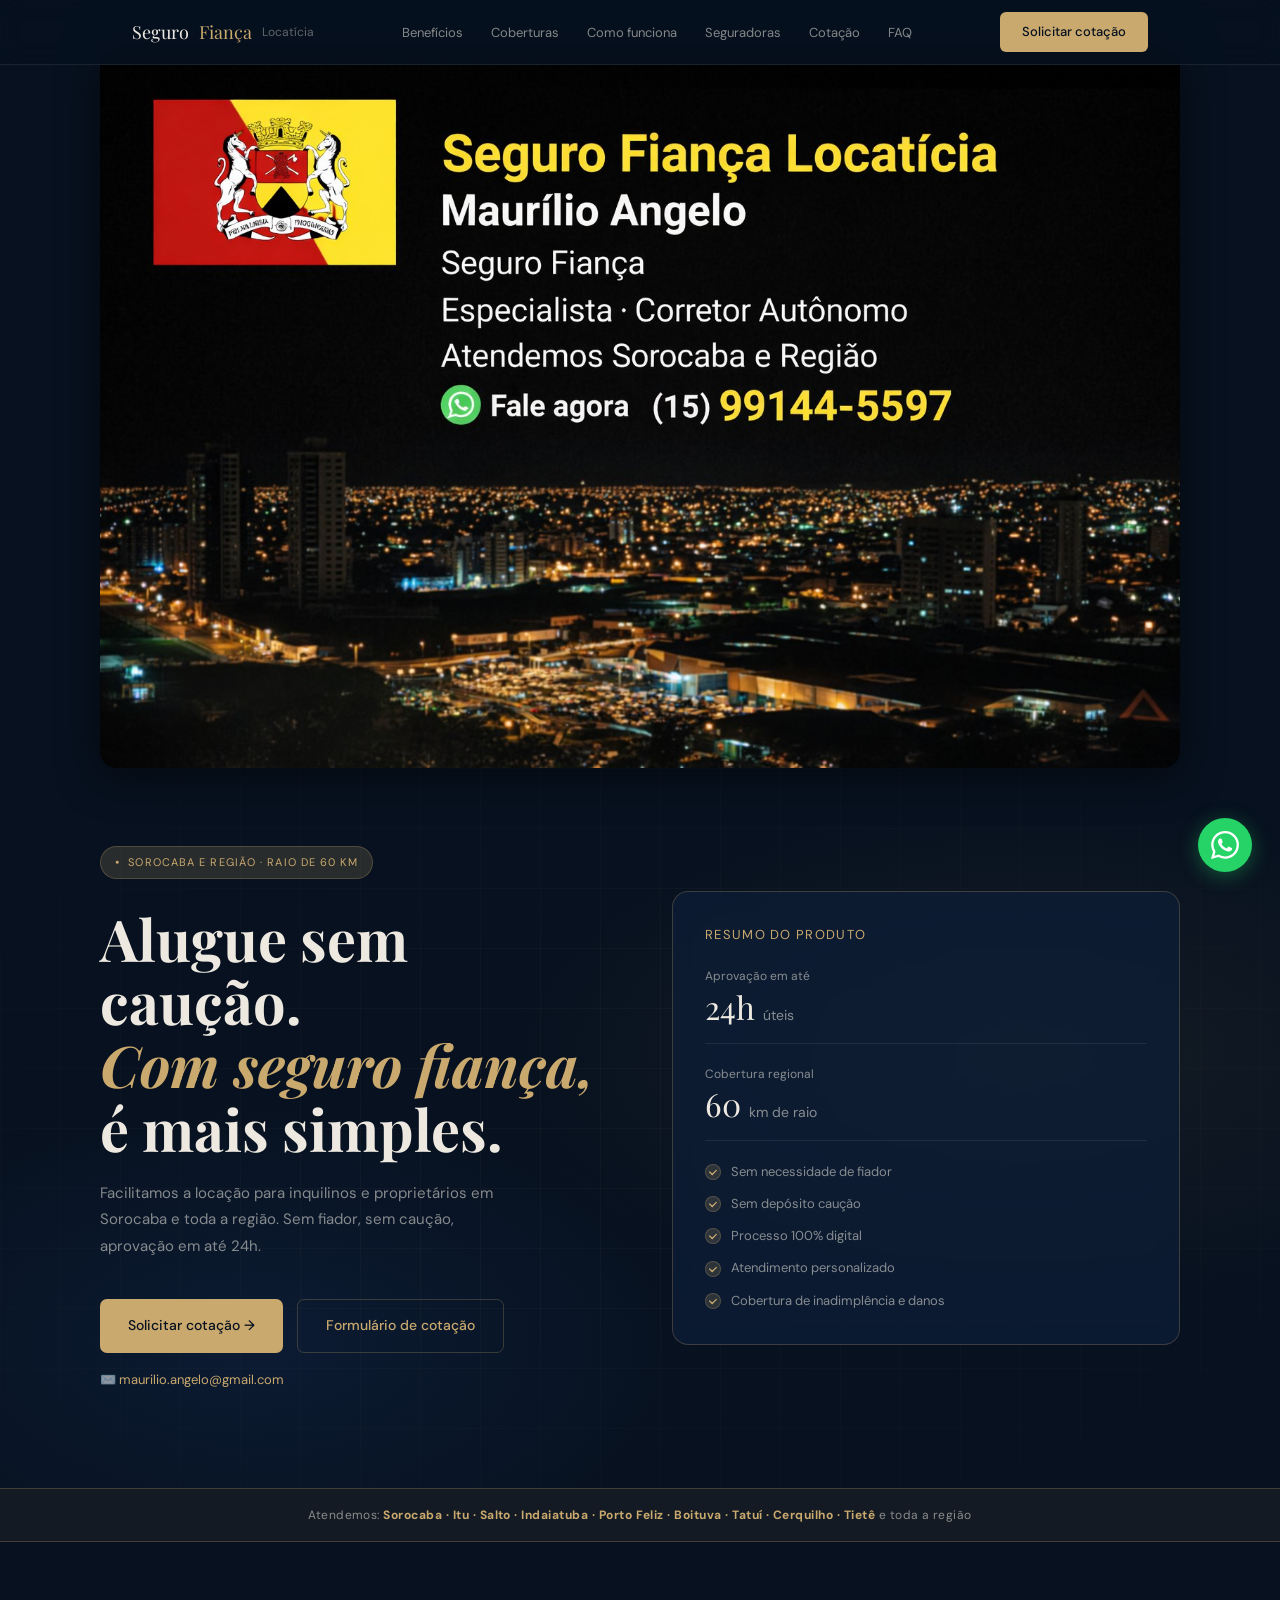
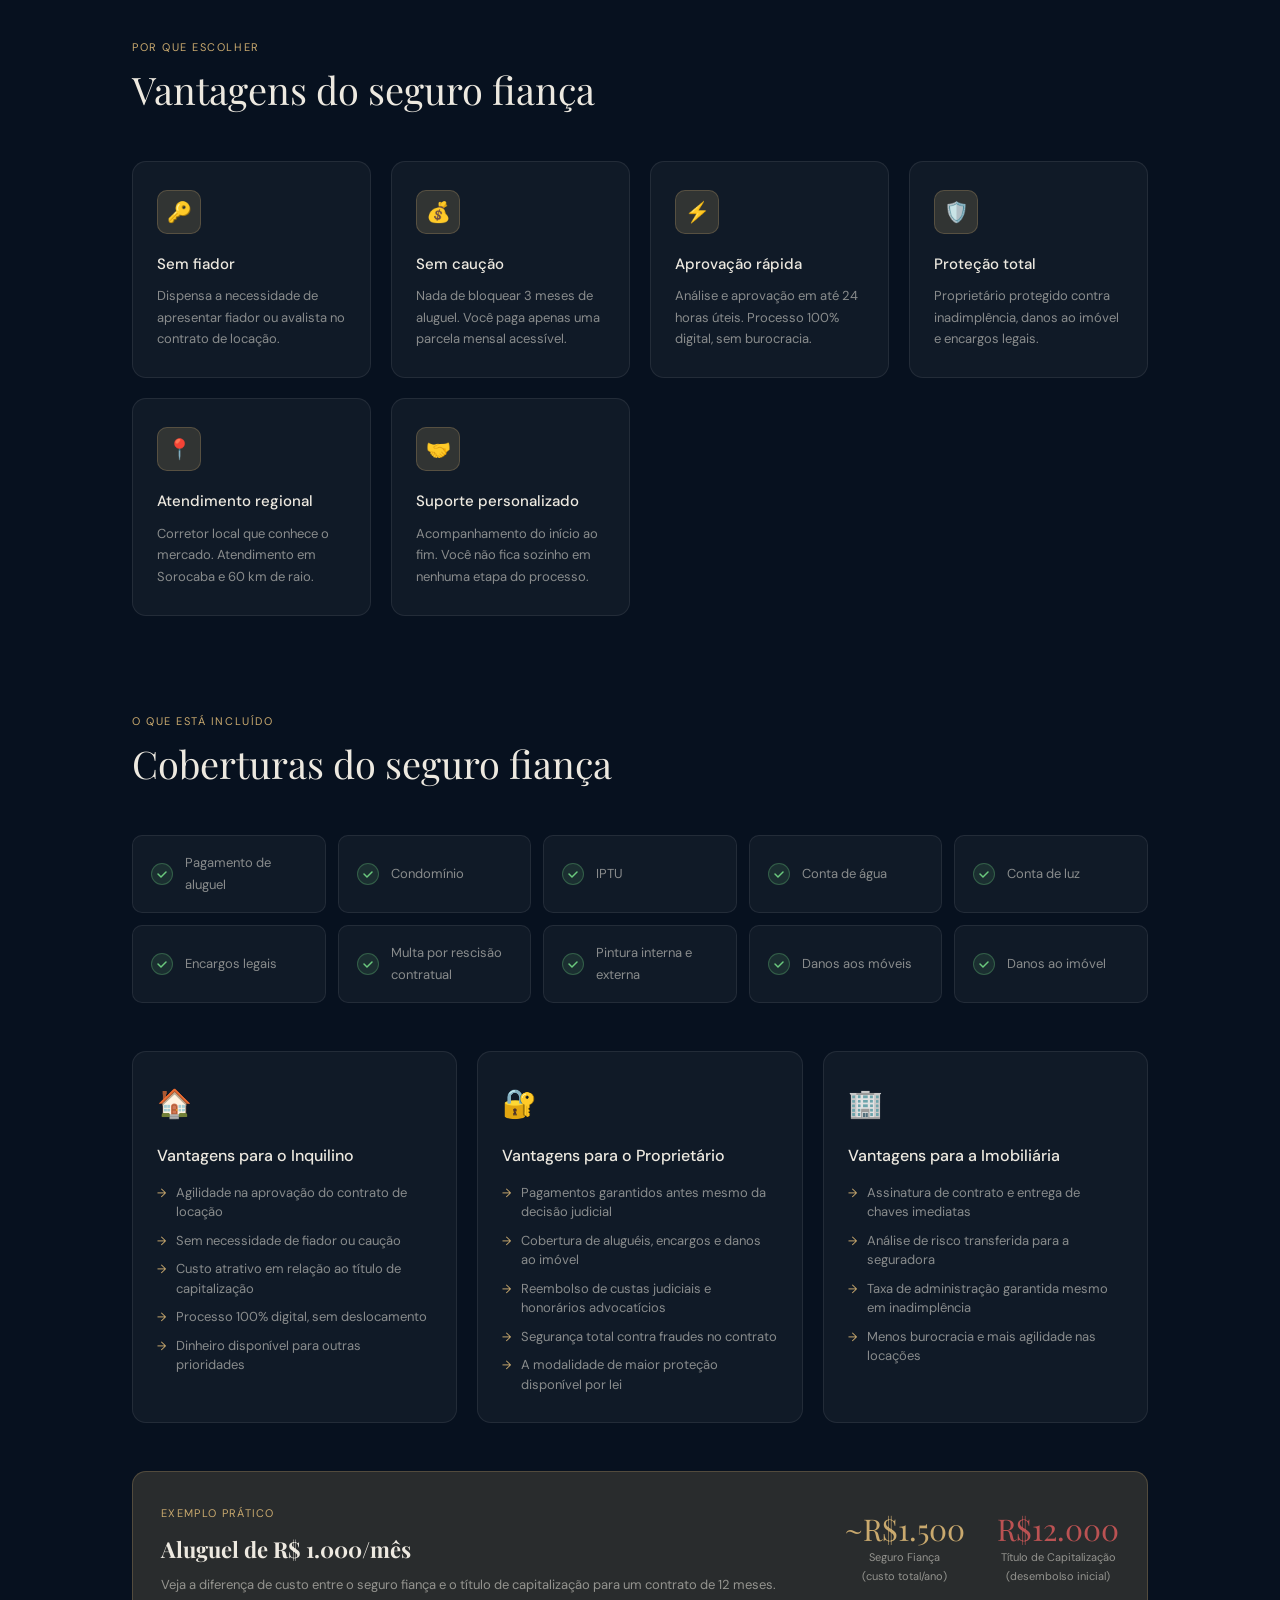
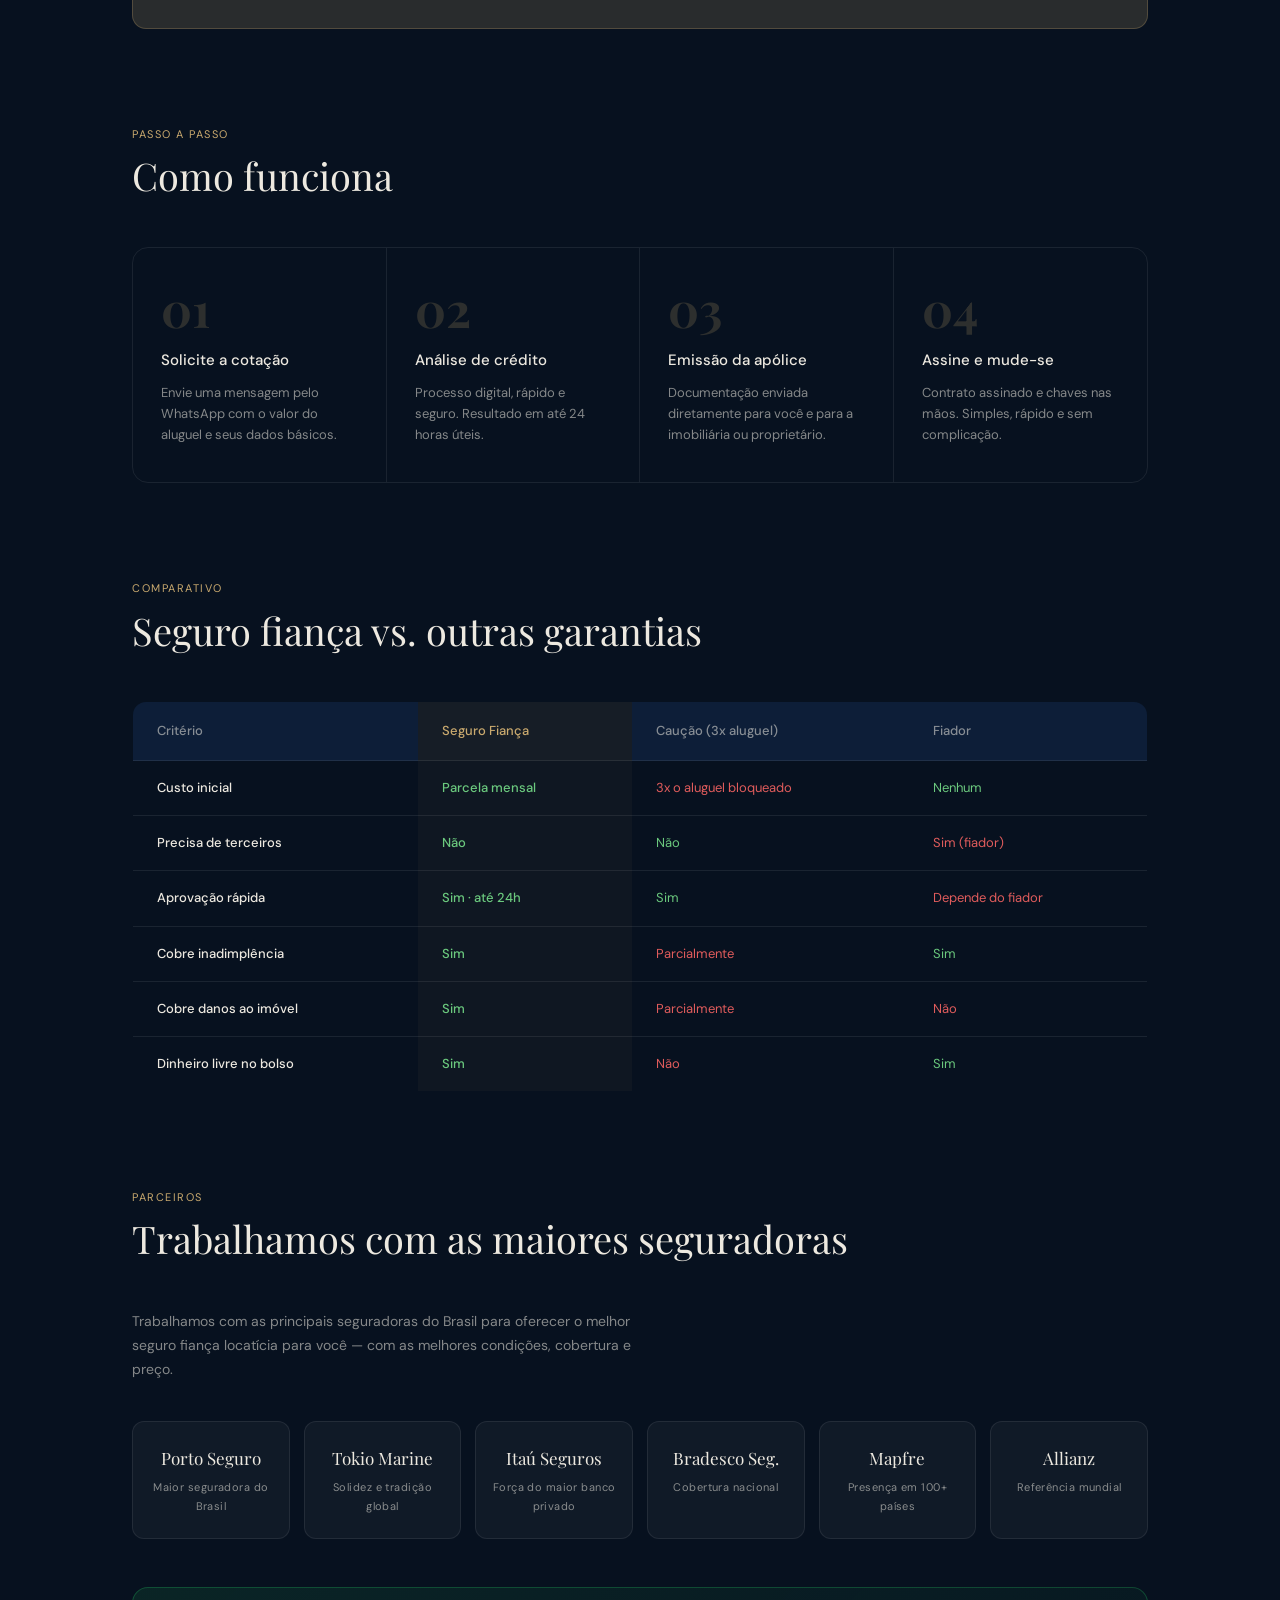
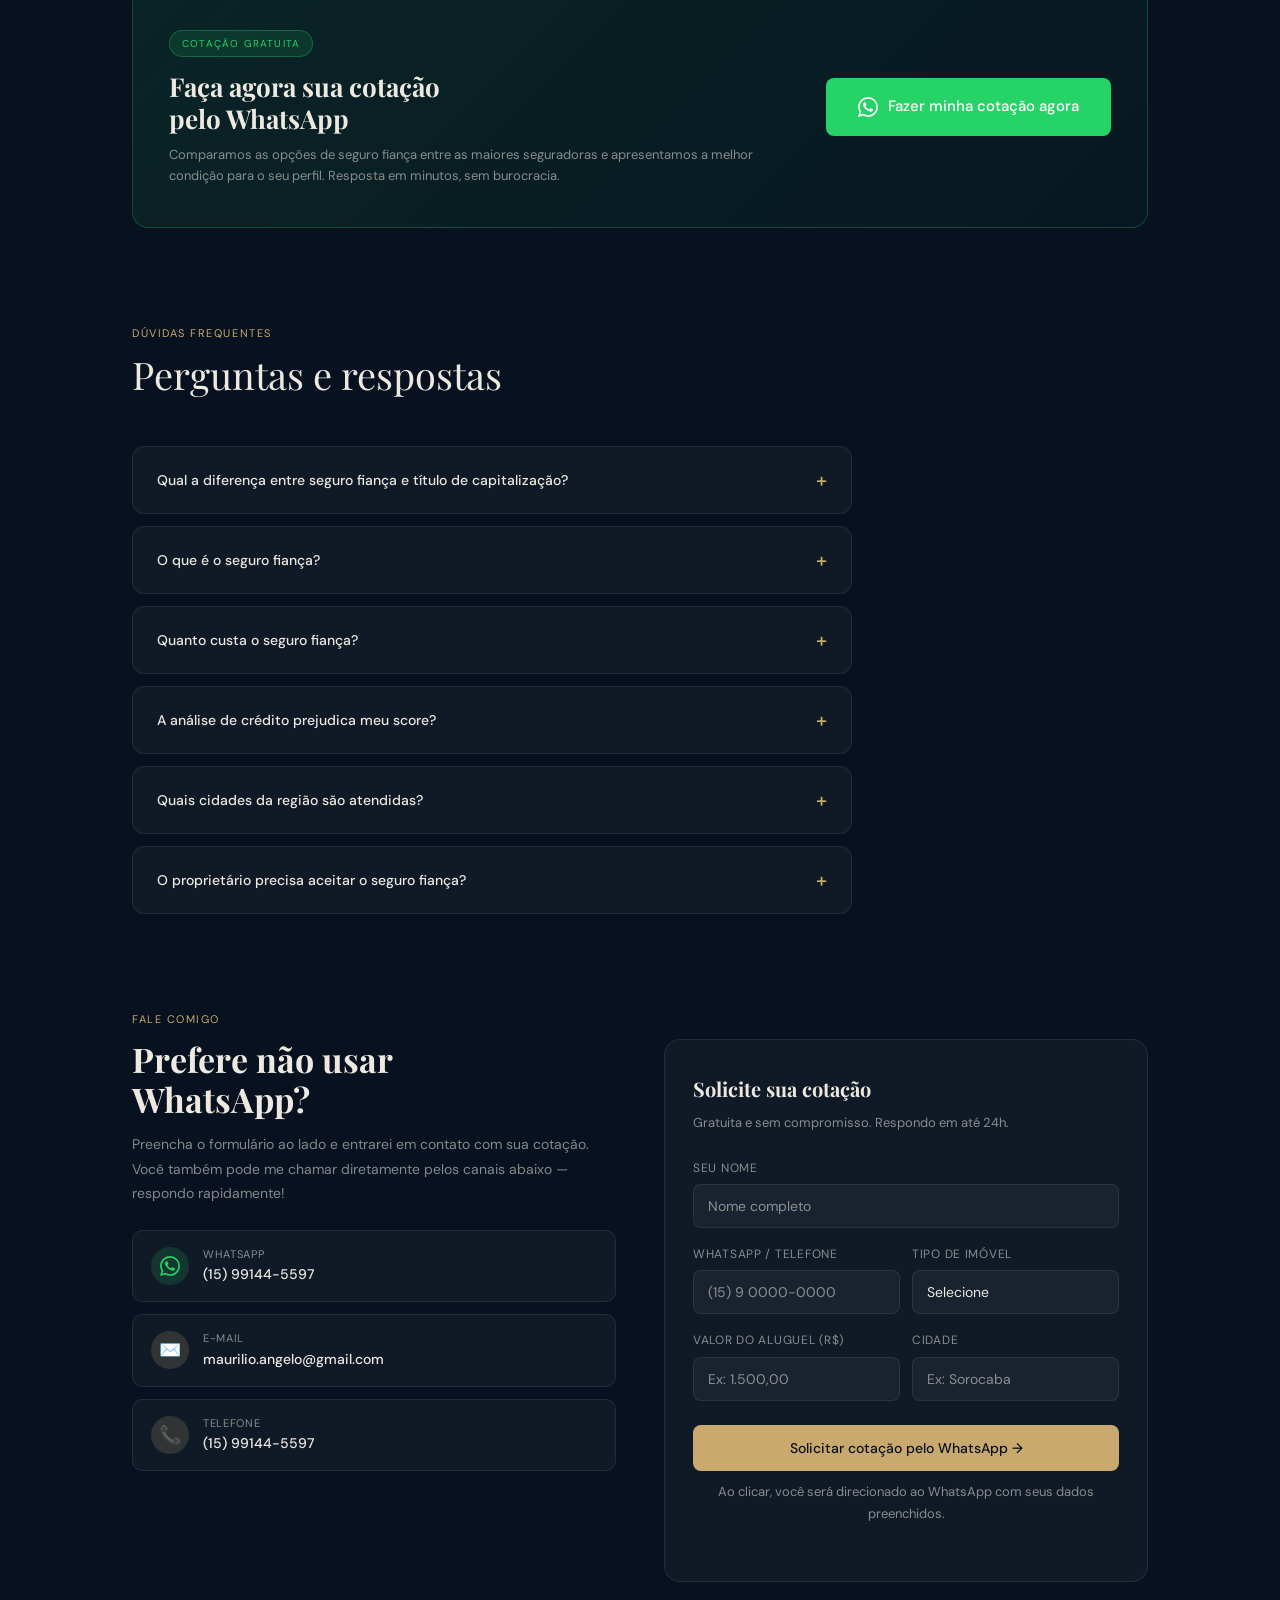
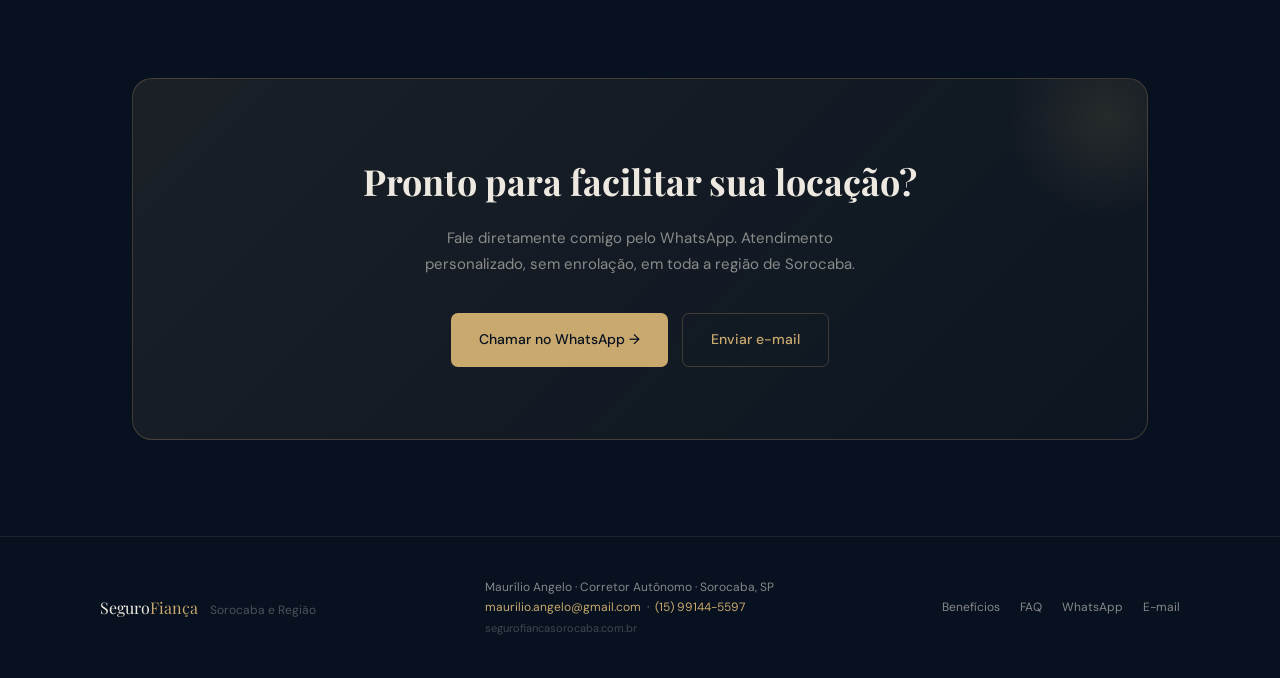
<file: seguro-fianca.index.html>
<!DOCTYPE html>
<html lang="pt-BR">
<head>
  <meta charset="UTF-8" />
  <meta name="viewport" content="width=device-width, initial-scale=1.0" />
  <title>Seguro Fiança Locatícia · Sorocaba e Região</title>
  <meta name="description" content="Especialista em seguro fiança locatícia em Sorocaba e região. Sem fiador, sem caução, aprovação em 24h. Atendimento personalizado num raio de 60 km." />
  <link rel="preconnect" href="https://fonts.googleapis.com" />
  <link href="https://fonts.googleapis.com/css2?family=Playfair+Display:ital,wght@0,400;0,700;1,400&family=DM+Sans:wght@300;400;500&display=swap" rel="stylesheet" />
  <style>
    /* ── RESET & BASE ── */
    *, *::before, *::after { box-sizing: border-box; margin: 0; padding: 0; }
    html { scroll-behavior: smooth; }
    body {
      font-family: 'DM Sans', sans-serif;
      background: #07111f;
      color: #ede9e0;
      line-height: 1.7;
      overflow-x: hidden;
    }

    /* ── TOKENS ── */
    :root {
      --gold: #c9a96e;
      --gold-light: #dfc08a;
      --gold-dim: rgba(201,169,110,0.18);
      --navy: #07111f;
      --navy-mid: #0d1e38;
      --navy-card: rgba(255,255,255,0.04);
      --text: #ede9e0;
      --text-muted: rgba(237,233,224,0.55);
      --border: rgba(255,255,255,0.08);
      --border-gold: rgba(201,169,110,0.25);
    }

    /* ── UTILITIES ── */
    .container { max-width: 1080px; margin: 0 auto; padding: 0 32px; }
    .section-label {
      font-size: 11px;
      letter-spacing: 0.14em;
      text-transform: uppercase;
      color: var(--gold);
      margin-bottom: 10px;
    }
    .section-title {
      font-family: 'Playfair Display', serif;
      font-size: clamp(24px, 3vw, 38px);
      color: var(--text);
      margin-bottom: 48px;
      line-height: 1.2;
    }

    /* ── FADE-IN ANIMATION ── */
    @keyframes fadeUp {
      from { opacity: 0; transform: translateY(24px); }
      to   { opacity: 1; transform: translateY(0); }
    }
    .fade-up { animation: fadeUp 0.7s ease both; }
    .d1 { animation-delay: 0.1s; }
    .d2 { animation-delay: 0.25s; }
    .d3 { animation-delay: 0.4s; }
    .d4 { animation-delay: 0.55s; }

    /* ── NAV ── */
    nav {
      position: fixed;
      top: 0; left: 0; right: 0;
      z-index: 200;
      background: rgba(7,17,31,0.85);
      backdrop-filter: blur(14px);
      border-bottom: 1px solid var(--border);
    }
    .nav-inner {
      display: flex;
      align-items: center;
      justify-content: space-between;
      max-width: 1080px;
      margin: 0 auto;
      padding: 0 32px;
      height: 64px;
    }
    .nav-logo {
      font-family: 'Playfair Display', serif;
      font-size: 18px;
      color: var(--text);
      text-decoration: none;
      display: flex;
      align-items: center;
      gap: 10px;
    }
    .nav-logo span { color: var(--gold); }
    .nav-links { display: flex; gap: 28px; list-style: none; }
    .nav-links a {
      font-size: 13px;
      color: var(--text-muted);
      text-decoration: none;
      transition: color 0.2s;
    }
    .nav-links a:hover { color: var(--gold); }
    .nav-cta {
      background: var(--gold);
      color: var(--navy);
      font-size: 13px;
      font-weight: 500;
      padding: 9px 22px;
      border-radius: 6px;
      text-decoration: none;
      transition: background 0.2s;
    }
    .nav-cta:hover { background: var(--gold-light); }

    /* hamburger mobile */
    .hamburger { display: none; flex-direction: column; gap: 5px; cursor: pointer; padding: 4px; }
    .hamburger span { display: block; width: 22px; height: 2px; background: var(--text-muted); border-radius: 2px; }
    .mobile-menu {
      display: none;
      flex-direction: column;
      background: var(--navy-mid);
      border-bottom: 1px solid var(--border);
      padding: 16px 32px 20px;
      gap: 14px;
    }
    .mobile-menu a { color: var(--text-muted); text-decoration: none; font-size: 15px; }
    .mobile-menu.open { display: flex; }

    /* ── HERO ── */
    .hero {
      min-height: 80vh;
      display: flex;
      align-items: center;
      padding: 60px 32px 80px;
      position: relative;
      overflow: hidden;
    }
    .hero-bg {
      position: absolute;
      inset: 0;
      background:
        radial-gradient(ellipse 70% 60% at 80% 40%, rgba(201,169,110,0.07) 0%, transparent 60%),
        radial-gradient(ellipse 50% 50% at 20% 80%, rgba(13,30,56,0.8) 0%, transparent 70%);
    }
    .hero-grid-lines {
      position: absolute;
      inset: 0;
      background-image:
        linear-gradient(rgba(201,169,110,0.04) 1px, transparent 1px),
        linear-gradient(90deg, rgba(201,169,110,0.04) 1px, transparent 1px);
      background-size: 60px 60px;
      mask-image: radial-gradient(ellipse 80% 80% at 50% 50%, black 30%, transparent 100%);
    }
    .hero-inner {
      max-width: 1080px;
      margin: 0 auto;
      width: 100%;
      position: relative;
      z-index: 2;
      display: grid;
      grid-template-columns: 1fr 1fr;
      gap: 64px;
      align-items: center;
    }
    .hero-badge {
      display: inline-flex;
      align-items: center;
      gap: 8px;
      background: var(--gold-dim);
      border: 1px solid var(--border-gold);
      color: var(--gold);
      font-size: 11px;
      letter-spacing: 0.1em;
      text-transform: uppercase;
      padding: 6px 14px;
      border-radius: 20px;
      margin-bottom: 28px;
    }
    .hero-badge::before { content: '●'; font-size: 7px; }
    .hero h1 {
      font-family: 'Playfair Display', serif;
      font-size: clamp(32px, 4.5vw, 58px);
      line-height: 1.1;
      color: var(--text);
      margin-bottom: 20px;
    }
    .hero h1 em { font-style: italic; color: var(--gold); }
    .hero-sub {
      font-size: 15px;
      color: var(--text-muted);
      max-width: 420px;
      margin-bottom: 40px;
      line-height: 1.75;
    }
    .hero-actions { display: flex; gap: 14px; flex-wrap: wrap; }
    .btn-primary {
      display: inline-flex;
      align-items: center;
      gap: 8px;
      background: var(--gold);
      color: var(--navy);
      font-size: 14px;
      font-weight: 500;
      padding: 14px 28px;
      border-radius: 7px;
      text-decoration: none;
      transition: background 0.2s, transform 0.15s;
    }
    .btn-primary:hover { background: var(--gold-light); transform: translateY(-1px); }
    .btn-secondary {
      display: inline-flex;
      align-items: center;
      gap: 8px;
      background: transparent;
      color: var(--gold);
      font-size: 14px;
      font-weight: 500;
      padding: 14px 28px;
      border-radius: 7px;
      border: 1px solid var(--border-gold);
      text-decoration: none;
      transition: background 0.2s;
    }
    .btn-secondary:hover { background: var(--gold-dim); }

    /* hero card */
    .hero-card {
      background: rgba(13,30,56,0.7);
      border: 1px solid var(--border-gold);
      border-radius: 16px;
      padding: 32px;
      backdrop-filter: blur(10px);
    }
    .hero-card-title {
      font-size: 13px;
      text-transform: uppercase;
      letter-spacing: 0.1em;
      color: var(--gold);
      margin-bottom: 20px;
    }
    .hero-stat { margin-bottom: 20px; }
    .hero-stat-label { font-size: 12px; color: var(--text-muted); margin-bottom: 4px; }
    .hero-stat-value {
      font-family: 'Playfair Display', serif;
      font-size: 32px;
      color: var(--text);
      line-height: 1;
    }
    .hero-stat-value small { font-family: 'DM Sans', sans-serif; font-size: 14px; color: var(--text-muted); }
    .hero-divider { height: 1px; background: var(--border); margin: 20px 0; }
    .hero-checklist { list-style: none; display: flex; flex-direction: column; gap: 10px; }
    .hero-checklist li {
      display: flex;
      align-items: center;
      gap: 10px;
      font-size: 13px;
      color: var(--text-muted);
    }
    .hero-checklist li::before {
      content: '';
      width: 16px;
      height: 16px;
      min-width: 16px;
      border-radius: 50%;
      background: var(--gold-dim);
      border: 1px solid var(--border-gold);
      display: flex;
      align-items: center;
      justify-content: center;
      background-image: url("data:image/svg+xml,%3Csvg xmlns='http://www.w3.org/2000/svg' viewBox='0 0 12 12'%3E%3Cpath d='M2 6l3 3 5-5' stroke='%23c9a96e' stroke-width='1.5' fill='none' stroke-linecap='round'/%3E%3C/svg%3E");
      background-size: 10px;
      background-repeat: no-repeat;
      background-position: center;
    }

    /* ── REGION BAR ── */
    .region-bar {
      background: rgba(201,169,110,0.06);
      border-top: 1px solid var(--border-gold);
      border-bottom: 1px solid var(--border-gold);
      padding: 16px 32px;
      text-align: center;
      font-size: 12px;
      color: var(--text-muted);
      letter-spacing: 0.04em;
    }
    .region-bar strong { color: var(--gold); }

    /* ── BENEFITS ── */
    .benefits { padding: 96px 32px; }
    .benefits-grid {
      display: grid;
      grid-template-columns: repeat(auto-fit, minmax(220px, 1fr));
      gap: 20px;
    }
    .benefit-card {
      background: var(--navy-card);
      border: 1px solid var(--border);
      border-radius: 14px;
      padding: 28px 24px;
      transition: border-color 0.25s, transform 0.2s;
    }
    .benefit-card:hover { border-color: var(--border-gold); transform: translateY(-3px); }
    .benefit-icon {
      width: 44px;
      height: 44px;
      background: var(--gold-dim);
      border: 1px solid var(--border-gold);
      border-radius: 10px;
      display: flex;
      align-items: center;
      justify-content: center;
      font-size: 20px;
      margin-bottom: 18px;
    }
    .benefit-card h3 { font-size: 15px; font-weight: 500; color: var(--text); margin-bottom: 8px; }
    .benefit-card p { font-size: 13px; color: var(--text-muted); line-height: 1.65; }

    /* ── HOW IT WORKS ── */
    .how { padding: 0 32px 96px; }
    .steps-grid {
      display: grid;
      grid-template-columns: repeat(auto-fit, minmax(200px, 1fr));
      border: 1px solid var(--border);
      border-radius: 16px;
      overflow: hidden;
    }
    .step-item {
      padding: 36px 28px;
      border-right: 1px solid var(--border);
      position: relative;
      transition: background 0.2s;
    }
    .step-item:last-child { border-right: none; }
    .step-item:hover { background: var(--navy-card); }
    .step-num {
      font-family: 'Playfair Display', serif;
      font-size: 48px;
      color: rgba(201,169,110,0.2);
      font-weight: 700;
      line-height: 1;
      margin-bottom: 16px;
    }
    .step-item h3 { font-size: 15px; font-weight: 500; color: var(--text); margin-bottom: 8px; }
    .step-item p { font-size: 13px; color: var(--text-muted); line-height: 1.65; }

    /* ── COMPARE ── */
    .compare { padding: 0 32px 96px; }
    .compare-table {
      width: 100%;
      border-collapse: collapse;
      border-radius: 14px;
      overflow: hidden;
      border: 1px solid var(--border);
    }
    .compare-table th {
      padding: 18px 24px;
      font-size: 13px;
      font-weight: 500;
      text-align: left;
      background: var(--navy-mid);
      color: var(--text-muted);
      border-bottom: 1px solid var(--border);
    }
    .compare-table th.highlight { color: var(--gold); background: rgba(201,169,110,0.08); }
    .compare-table td {
      padding: 16px 24px;
      font-size: 13px;
      color: var(--text-muted);
      border-bottom: 1px solid var(--border);
    }
    .compare-table td:first-child { color: var(--text); font-weight: 500; }
    .compare-table td.highlight { color: var(--gold); background: rgba(201,169,110,0.04); font-weight: 500; }
    .compare-table tr:last-child td { border-bottom: none; }
    .yes { color: #6bc97e !important; }
    .no  { color: #e05c5c !important; }

    /* ── FAQ ── */
    .faq { padding: 0 32px 96px; }
    .faq-list { display: flex; flex-direction: column; gap: 12px; max-width: 720px; }
    .faq-item {
      background: var(--navy-card);
      border: 1px solid var(--border);
      border-radius: 12px;
      overflow: hidden;
    }
    .faq-q {
      width: 100%;
      background: none;
      border: none;
      text-align: left;
      padding: 20px 24px;
      font-family: 'DM Sans', sans-serif;
      font-size: 14px;
      font-weight: 500;
      color: var(--text);
      cursor: pointer;
      display: flex;
      justify-content: space-between;
      align-items: center;
      gap: 16px;
    }
    .faq-q::after {
      content: '+';
      font-size: 20px;
      color: var(--gold);
      flex-shrink: 0;
      transition: transform 0.2s;
    }
    .faq-item.open .faq-q::after { transform: rotate(45deg); }
    .faq-a {
      max-height: 0;
      overflow: hidden;
      transition: max-height 0.35s ease, padding 0.2s;
      font-size: 13px;
      color: var(--text-muted);
      line-height: 1.75;
      padding: 0 24px;
    }
    .faq-item.open .faq-a { max-height: 200px; padding: 0 24px 20px; }

    /* ── CTA FINAL ── */
    .cta-section { padding: 0 32px 96px; }
    .cta-box {
      background: linear-gradient(135deg, rgba(201,169,110,0.1) 0%, rgba(201,169,110,0.03) 100%);
      border: 1px solid var(--border-gold);
      border-radius: 20px;
      padding: 72px 48px;
      text-align: center;
      position: relative;
      overflow: hidden;
    }
    .cta-box::before {
      content: '';
      position: absolute;
      top: -60px; right: -60px;
      width: 200px; height: 200px;
      border-radius: 50%;
      background: radial-gradient(circle, rgba(201,169,110,0.12) 0%, transparent 70%);
    }
    .cta-box h2 {
      font-family: 'Playfair Display', serif;
      font-size: clamp(22px, 3vw, 36px);
      margin-bottom: 14px;
      position: relative;
    }
    .cta-box p {
      color: var(--text-muted);
      font-size: 15px;
      margin-bottom: 36px;
      max-width: 480px;
      margin-left: auto;
      margin-right: auto;
      position: relative;
    }
    .cta-actions { display: flex; gap: 14px; justify-content: center; flex-wrap: wrap; position: relative; }

    /* ── COBERTURAS ── */
    .coberturas { padding: 0 32px 96px; }
    .cob-grid {
      display: grid;
      grid-template-columns: repeat(auto-fit, minmax(180px, 1fr));
      gap: 12px;
      margin-bottom: 48px;
    }
    .cob-item {
      background: var(--navy-card);
      border: 1px solid var(--border);
      border-radius: 10px;
      padding: 16px 18px;
      display: flex;
      align-items: center;
      gap: 12px;
      transition: border-color 0.2s;
    }
    .cob-item:hover { border-color: var(--border-gold); }
    .cob-check {
      width: 22px; height: 22px; min-width: 22px;
      border-radius: 50%;
      background: rgba(107,201,126,0.12);
      border: 1px solid rgba(107,201,126,0.3);
      background-image: url("data:image/svg+xml,%3Csvg xmlns='http://www.w3.org/2000/svg' viewBox='0 0 12 12'%3E%3Cpath d='M2 6l3 3 5-5' stroke='%236bc97e' stroke-width='1.5' fill='none' stroke-linecap='round'/%3E%3C/svg%3E");
      background-size: 12px;
      background-repeat: no-repeat;
      background-position: center;
    }
    .cob-item span { font-size: 13px; color: var(--text-muted); }

    /* perfis */
    .perfis-grid {
      display: grid;
      grid-template-columns: repeat(auto-fit, minmax(280px, 1fr));
      gap: 20px;
    }
    .perfil-card {
      background: var(--navy-card);
      border: 1px solid var(--border);
      border-radius: 14px;
      padding: 28px 24px;
      transition: border-color 0.2s;
    }
    .perfil-card:hover { border-color: var(--border-gold); }
    .perfil-icon { font-size: 28px; margin-bottom: 14px; }
    .perfil-card h3 { font-size: 16px; font-weight: 500; color: var(--text); margin-bottom: 14px; }
    .perfil-list { list-style: none; display: flex; flex-direction: column; gap: 9px; }
    .perfil-list li {
      display: flex; align-items: flex-start; gap: 10px;
      font-size: 13px; color: var(--text-muted); line-height: 1.5;
    }
    .perfil-list li::before {
      content: '→';
      color: var(--gold);
      flex-shrink: 0;
      font-size: 12px;
      margin-top: 1px;
    }

    /* exemplo de custo */
    .exemplo-box {
      background: var(--gold-dim);
      border: 1px solid var(--border-gold);
      border-radius: 14px;
      padding: 32px 28px;
      margin-top: 48px;
      display: flex;
      gap: 40px;
      flex-wrap: wrap;
      align-items: center;
    }
    .exemplo-left { flex: 1; min-width: 200px; }
    .exemplo-label { font-size: 11px; text-transform: uppercase; letter-spacing: 0.12em; color: var(--gold); margin-bottom: 8px; }
    .exemplo-left h3 { font-family: 'Playfair Display', serif; font-size: 22px; color: var(--text); margin-bottom: 6px; }
    .exemplo-left p { font-size: 13px; color: var(--text-muted); line-height: 1.65; }
    .exemplo-nums { display: flex; gap: 32px; flex-wrap: wrap; }
    .exemplo-num { text-align: center; }
    .exemplo-num-val { font-family: 'Playfair Display', serif; font-size: 30px; color: var(--text); line-height: 1; }
    .exemplo-num-desc { font-size: 11px; color: var(--text-muted); margin-top: 4px; }

    /* parceiro badge */
    .parceiro-badge {
      display: inline-flex;
      align-items: center;
      gap: 10px;
      background: rgba(255,255,255,0.04);
      border: 1px solid var(--border);
      border-radius: 8px;
      padding: 10px 16px;
      margin-top: 24px;
      font-size: 12px;
      color: var(--text-muted);
    }
    .parceiro-badge a { color: var(--gold); text-decoration: none; }
    .parceiro-badge a:hover { text-decoration: underline; }

    /* ── FOOTER ── */
    footer {
      border-top: 1px solid var(--border);
      padding: 40px 32px;
    }
    .footer-inner {
      max-width: 1080px;
      margin: 0 auto;
      display: flex;
      align-items: center;
      justify-content: space-between;
      flex-wrap: wrap;
      gap: 16px;
    }
    .footer-logo {
      font-family: 'Playfair Display', serif;
      font-size: 16px;
      color: var(--text);
    }
    .footer-logo span { color: var(--gold); }
    .footer-info { font-size: 12px; color: var(--text-muted); }
    .footer-links { display: flex; gap: 20px; }
    .footer-links a { font-size: 12px; color: var(--text-muted); text-decoration: none; }
    .footer-links a:hover { color: var(--gold); }

    /* ── WHATSAPP FLOAT ── */
    .wa-float {
      position: fixed;
      bottom: 28px;
      right: 28px;
      z-index: 300;
      width: 54px;
      height: 54px;
      background: #25d366;
      border-radius: 50%;
      display: flex;
      align-items: center;
      justify-content: center;
      box-shadow: 0 4px 20px rgba(37,211,102,0.35);
      text-decoration: none;
      transition: transform 0.2s, box-shadow 0.2s;
    }
    .wa-float:hover { transform: scale(1.08); box-shadow: 0 6px 28px rgba(37,211,102,0.5); }
    .wa-float svg { width: 28px; height: 28px; fill: #fff; }

    /* ── SEGURADORAS ── */
    .seguradoras { padding: 0 32px 96px; }
    .seg-intro { font-size: 14px; color: var(--text-muted); max-width: 540px; margin-bottom: 40px; line-height: 1.7; }
    .seg-grid {
      display: grid;
      grid-template-columns: repeat(auto-fit, minmax(150px, 1fr));
      gap: 14px;
      margin-bottom: 48px;
    }
    .seg-card {
      background: var(--navy-card);
      border: 1px solid var(--border);
      border-radius: 12px;
      padding: 22px 16px;
      text-align: center;
      transition: border-color 0.2s, transform 0.2s;
    }
    .seg-card:hover { border-color: var(--border-gold); transform: translateY(-2px); }
    .seg-name {
      font-family: 'Playfair Display', serif;
      font-size: 17px;
      color: var(--text);
      margin-bottom: 5px;
    }
    .seg-desc { font-size: 11px; color: var(--text-muted); letter-spacing: 0.04em; }

    /* CTA WhatsApp em destaque */
    .wa-cta-box {
      background: linear-gradient(135deg, rgba(37,211,102,0.1) 0%, rgba(37,211,102,0.03) 100%);
      border: 1px solid rgba(37,211,102,0.25);
      border-radius: 16px;
      padding: 40px 36px;
      display: flex;
      align-items: center;
      justify-content: space-between;
      gap: 32px;
      flex-wrap: wrap;
    }
    .wa-cta-left { flex: 1; min-width: 240px; }
    .wa-cta-tag {
      display: inline-block;
      background: rgba(37,211,102,0.12);
      border: 1px solid rgba(37,211,102,0.3);
      color: #25d366;
      font-size: 10px;
      letter-spacing: 0.12em;
      text-transform: uppercase;
      padding: 4px 12px;
      border-radius: 20px;
      margin-bottom: 14px;
    }
    .wa-cta-left h3 {
      font-family: 'Playfair Display', serif;
      font-size: clamp(18px, 2.5vw, 26px);
      color: var(--text);
      margin-bottom: 8px;
      line-height: 1.25;
    }
    .wa-cta-left p { font-size: 13px; color: var(--text-muted); line-height: 1.65; }
    .btn-wa {
      display: inline-flex;
      align-items: center;
      gap: 10px;
      background: #25d366;
      color: #fff;
      font-size: 15px;
      font-weight: 500;
      padding: 16px 32px;
      border-radius: 8px;
      text-decoration: none;
      white-space: nowrap;
      transition: background 0.2s, transform 0.15s;
      flex-shrink: 0;
    }
    .btn-wa:hover { background: #1fba57; transform: translateY(-1px); }
    .btn-wa svg { width: 20px; height: 20px; fill: #fff; flex-shrink: 0; }

    /* ── FORMULÁRIO COTAÇÃO ── */
    .cotacao { padding: 0 32px 96px; }
    .cotacao-inner {
      display: grid;
      grid-template-columns: 1fr 1fr;
      gap: 48px;
      align-items: start;
    }
    .cotacao-left h2 {
      font-family: 'Playfair Display', serif;
      font-size: clamp(22px, 2.8vw, 34px);
      color: var(--text);
      margin-bottom: 12px;
      line-height: 1.2;
    }
    .cotacao-left p { font-size: 14px; color: var(--text-muted); line-height: 1.75; margin-bottom: 24px; }
    .contact-options { display: flex; flex-direction: column; gap: 12px; }
    .contact-opt {
      display: flex; align-items: center; gap: 14px;
      background: var(--navy-card);
      border: 1px solid var(--border);
      border-radius: 10px;
      padding: 14px 18px;
      text-decoration: none;
      transition: border-color 0.2s, transform 0.15s;
    }
    .contact-opt:hover { border-color: var(--border-gold); transform: translateX(4px); }
    .contact-opt-icon {
      width: 38px; height: 38px; border-radius: 50%;
      display: flex; align-items: center; justify-content: center;
      font-size: 18px; flex-shrink: 0;
    }
    .contact-opt-icon.wa { background: rgba(37,211,102,0.15); }
    .contact-opt-icon.email { background: var(--gold-dim); }
    .contact-opt-text { display: flex; flex-direction: column; }
    .contact-opt-label { font-size: 11px; color: var(--text-muted); letter-spacing: 0.06em; text-transform: uppercase; }
    .contact-opt-value { font-size: 14px; font-weight: 500; color: var(--text); }

    .form-box {
      background: var(--navy-card);
      border: 1px solid var(--border);
      border-radius: 16px;
      padding: 32px 28px;
    }
    .form-box h3 { font-family: 'Playfair Display', serif; font-size: 20px; color: var(--text); margin-bottom: 6px; }
    .form-box p { font-size: 13px; color: var(--text-muted); margin-bottom: 24px; }
    .form-group { margin-bottom: 16px; }
    .form-group label { display: block; font-size: 12px; color: var(--text-muted); letter-spacing: 0.06em; text-transform: uppercase; margin-bottom: 6px; }
    .form-group input, .form-group select {
      width: 100%;
      background: rgba(255,255,255,0.04);
      border: 1px solid var(--border);
      border-radius: 8px;
      padding: 12px 14px;
      font-family: 'DM Sans', sans-serif;
      font-size: 14px;
      color: var(--text);
      outline: none;
      transition: border-color 0.2s;
      appearance: none;
    }
    .form-group input::placeholder { color: var(--text-muted); }
    .form-group input:focus, .form-group select:focus { border-color: var(--border-gold); }
    .form-group select option { background: #0d1e38; color: var(--text); }
    .form-row { display: grid; grid-template-columns: 1fr 1fr; gap: 12px; }
    .btn-form {
      width: 100%;
      background: var(--gold);
      color: var(--navy);
      font-family: 'DM Sans', sans-serif;
      font-size: 14px;
      font-weight: 500;
      padding: 14px;
      border-radius: 8px;
      border: none;
      cursor: pointer;
      margin-top: 8px;
      transition: background 0.2s;
    }
    .btn-form:hover { background: var(--gold-light); }
    .form-note { font-size: 11px; color: var(--text-muted); text-align: center; margin-top: 10px; }

    @media (max-width: 768px) {
      .cotacao-inner { grid-template-columns: 1fr; }
    }

    /* ── RESPONSIVE ── */
    @media (max-width: 768px) {
      .nav-links, .nav-cta { display: none; }
      .hamburger { display: flex; }
      .hero-inner { grid-template-columns: 1fr; gap: 40px; }
      .hero-card { display: none; }
      .steps-grid { grid-template-columns: 1fr 1fr; }
      .step-item { border-right: none; border-bottom: 1px solid var(--border); }
      .step-item:nth-child(odd) { border-right: 1px solid var(--border); }
      .step-item:last-child { border-bottom: none; }
      .compare-table { font-size: 12px; }
      .compare-table th, .compare-table td { padding: 12px 14px; }
      .cta-box { padding: 48px 24px; }
      .wa-cta-box { flex-direction: column; }
      .btn-wa { width: 100%; justify-content: center; }
      .exemplo-box { flex-direction: column; gap: 24px; }
      .benefits, .how, .compare, .coberturas, .faq, .seguradoras, .cta-section { padding-left: 20px; padding-right: 20px; }
    }
  </style>
</head>
<body>

<!-- ── NAV ── -->
<nav>
  <div class="nav-inner">
    <a href="#" class="nav-logo">Seguro<span>Fiança</span> <span style="font-size:12px;color:rgba(237,233,224,0.4);font-family:'DM Sans',sans-serif;font-weight:400;">Locatícia</span></a>
    <ul class="nav-links">
      <li><a href="#beneficios">Benefícios</a></li>
      <li><a href="#coberturas">Coberturas</a></li>
      <li><a href="#como-funciona">Como funciona</a></li>
      <li><a href="#seguradoras">Seguradoras</a></li>
      <li><a href="#cotacao">Cotação</a></li>
      <li><a href="#faq">FAQ</a></li>
    </ul>
    <a href="https://wa.me/5515991445597?text=Olá! Quero uma cotação de seguro fiança." class="nav-cta" target="_blank">Solicitar cotação</a>
    <div class="hamburger" onclick="toggleMenu()">
      <span></span><span></span><span></span>
    </div>
  </div>
  <div class="mobile-menu" id="mobile-menu">
    <a href="#beneficios" onclick="toggleMenu()">Benefícios</a>
    <a href="#coberturas" onclick="toggleMenu()">Coberturas</a>
    <a href="#como-funciona" onclick="toggleMenu()">Como funciona</a>
    <a href="#seguradoras" onclick="toggleMenu()">Seguradoras</a>
    <a href="#faq" onclick="toggleMenu()">FAQ</a>
    <a href="https://wa.me/5515991445597?text=Olá! Quero uma cotação de seguro fiança." target="_blank">Solicitar cotação →</a>
  </div>
</nav>

<!-- ── BANNER ── -->
<section style="padding: 48px 32px 0;">
  <div style="max-width:1080px;margin:0 auto;">
    <a href="https://wa.me/5515991445597?text=Olá! Quero uma cotação de seguro fiança." target="_blank" style="display:block;border-radius:16px;overflow:hidden;box-shadow:0 8px 40px rgba(0,0,0,0.5);transition:transform 0.2s;cursor:pointer;" onmouseover="this.style.transform='translateY(-3px)'" onmouseout="this.style.transform='translateY(0)'">
      <img src="[data-uri]" alt="Maurílio Angelo - Seguro Fiança Locatícia - Sorocaba" style="width:100%;display:block;border-radius:16px;" />
    </a>
  </div>
</section>

<!-- ── HERO ── -->
<section class="hero">
  <div class="hero-bg"></div>
  <div class="hero-grid-lines"></div>
  <div class="hero-inner">
    <div>
      <div class="hero-badge fade-up d1">Sorocaba e Região · Raio de 60 km</div>
      <h1 class="fade-up d2">
        Alugue sem caução.<br>
        <em>Com seguro fiança,</em><br>
        é mais simples.
      </h1>
      <p class="hero-sub fade-up d3">
        Facilitamos a locação para inquilinos e proprietários em Sorocaba e toda a região. Sem fiador, sem caução, aprovação em até 24h.
      </p>
      <div class="hero-actions fade-up d4">
        <a href="https://wa.me/5515991445597?text=Olá! Quero uma cotação de seguro fiança." class="btn-primary" target="_blank">
          Solicitar cotação →
        </a>
        <a href="#cotacao" class="btn-secondary">Formulário de cotação</a>
      </div>
      <div class="fade-up d4" style="margin-top:16px;font-size:13px;color:var(--text-muted);">
        ✉️ <a href="mailto:maurilio.angelo@gmail.com" style="color:var(--gold);text-decoration:none;">maurilio.angelo@gmail.com</a>
      </div>
    </div>

    <div class="hero-card fade-up d3">
      <div class="hero-card-title">Resumo do produto</div>
      <div class="hero-stat">
        <div class="hero-stat-label">Aprovação em até</div>
        <div class="hero-stat-value">24h <small>úteis</small></div>
      </div>
      <div class="hero-divider"></div>
      <div class="hero-stat">
        <div class="hero-stat-label">Cobertura regional</div>
        <div class="hero-stat-value">60 <small>km de raio</small></div>
      </div>
      <div class="hero-divider"></div>
      <ul class="hero-checklist">
        <li>Sem necessidade de fiador</li>
        <li>Sem depósito caução</li>
        <li>Processo 100% digital</li>
        <li>Atendimento personalizado</li>
        <li>Cobertura de inadimplência e danos</li>
      </ul>
    </div>
  </div>
</section>

<!-- ── REGION BAR ── -->
<div class="region-bar">
  Atendemos: <strong>Sorocaba · Itu · Salto · Indaiatuba · Porto Feliz · Boituva · Tatuí · Cerquilho · Tietê</strong> e toda a região
</div>


<!-- ── BENEFITS ── -->
<section class="benefits" id="beneficios">
  <div class="container">
    <div class="section-label">Por que escolher</div>
    <div class="section-title">Vantagens do seguro fiança</div>
    <div class="benefits-grid">
      <div class="benefit-card">
        <div class="benefit-icon">🔑</div>
        <h3>Sem fiador</h3>
        <p>Dispensa a necessidade de apresentar fiador ou avalista no contrato de locação.</p>
      </div>
      <div class="benefit-card">
        <div class="benefit-icon">💰</div>
        <h3>Sem caução</h3>
        <p>Nada de bloquear 3 meses de aluguel. Você paga apenas uma parcela mensal acessível.</p>
      </div>
      <div class="benefit-card">
        <div class="benefit-icon">⚡</div>
        <h3>Aprovação rápida</h3>
        <p>Análise e aprovação em até 24 horas úteis. Processo 100% digital, sem burocracia.</p>
      </div>
      <div class="benefit-card">
        <div class="benefit-icon">🛡️</div>
        <h3>Proteção total</h3>
        <p>Proprietário protegido contra inadimplência, danos ao imóvel e encargos legais.</p>
      </div>
      <div class="benefit-card">
        <div class="benefit-icon">📍</div>
        <h3>Atendimento regional</h3>
        <p>Corretor local que conhece o mercado. Atendimento em Sorocaba e 60 km de raio.</p>
      </div>
      <div class="benefit-card">
        <div class="benefit-icon">🤝</div>
        <h3>Suporte personalizado</h3>
        <p>Acompanhamento do início ao fim. Você não fica sozinho em nenhuma etapa do processo.</p>
      </div>
    </div>
  </div>
</section>

<!-- ── COBERTURAS ── -->
<section class="coberturas" id="coberturas">
  <div class="container">
    <div class="section-label">O que está incluído</div>
    <div class="section-title">Coberturas do seguro fiança</div>

    <div class="cob-grid">
      <div class="cob-item"><div class="cob-check"></div><span>Pagamento de aluguel</span></div>
      <div class="cob-item"><div class="cob-check"></div><span>Condomínio</span></div>
      <div class="cob-item"><div class="cob-check"></div><span>IPTU</span></div>
      <div class="cob-item"><div class="cob-check"></div><span>Conta de água</span></div>
      <div class="cob-item"><div class="cob-check"></div><span>Conta de luz</span></div>
      <div class="cob-item"><div class="cob-check"></div><span>Encargos legais</span></div>
      <div class="cob-item"><div class="cob-check"></div><span>Multa por rescisão contratual</span></div>
      <div class="cob-item"><div class="cob-check"></div><span>Pintura interna e externa</span></div>
      <div class="cob-item"><div class="cob-check"></div><span>Danos aos móveis</span></div>
      <div class="cob-item"><div class="cob-check"></div><span>Danos ao imóvel</span></div>
    </div>

    <div class="perfis-grid">
      <div class="perfil-card">
        <div class="perfil-icon">🏠</div>
        <h3>Vantagens para o Inquilino</h3>
        <ul class="perfil-list">
          <li>Agilidade na aprovação do contrato de locação</li>
          <li>Sem necessidade de fiador ou caução</li>
          <li>Custo atrativo em relação ao título de capitalização</li>
          <li>Processo 100% digital, sem deslocamento</li>
          <li>Dinheiro disponível para outras prioridades</li>
        </ul>
      </div>
      <div class="perfil-card">
        <div class="perfil-icon">🔐</div>
        <h3>Vantagens para o Proprietário</h3>
        <ul class="perfil-list">
          <li>Pagamentos garantidos antes mesmo da decisão judicial</li>
          <li>Cobertura de aluguéis, encargos e danos ao imóvel</li>
          <li>Reembolso de custas judiciais e honorários advocatícios</li>
          <li>Segurança total contra fraudes no contrato</li>
          <li>A modalidade de maior proteção disponível por lei</li>
        </ul>
      </div>
      <div class="perfil-card">
        <div class="perfil-icon">🏢</div>
        <h3>Vantagens para a Imobiliária</h3>
        <ul class="perfil-list">
          <li>Assinatura de contrato e entrega de chaves imediatas</li>
          <li>Análise de risco transferida para a seguradora</li>
          <li>Taxa de administração garantida mesmo em inadimplência</li>
          <li>Menos burocracia e mais agilidade nas locações</li>
        </ul>
      </div>
    </div>

    <div class="exemplo-box">
      <div class="exemplo-left">
        <div class="exemplo-label">Exemplo prático</div>
        <h3>Aluguel de R$ 1.000/mês</h3>
        <p>Veja a diferença de custo entre o seguro fiança e o título de capitalização para um contrato de 12 meses.</p>

      </div>
      <div class="exemplo-nums">
        <div class="exemplo-num">
          <div class="exemplo-num-val" style="color: var(--gold);">~R$1.500</div>
          <div class="exemplo-num-desc">Seguro Fiança<br>(custo total/ano)</div>
        </div>
        <div class="exemplo-num">
          <div class="exemplo-num-val" style="color: rgba(224,92,92,0.8);">R$12.000</div>
          <div class="exemplo-num-desc">Título de Capitalização<br>(desembolso inicial)</div>
        </div>
      </div>
    </div>
  </div>
</section>

<!-- ── HOW IT WORKS ── -->
<section class="how" id="como-funciona">
  <div class="container">
    <div class="section-label">Passo a passo</div>
    <div class="section-title">Como funciona</div>
    <div class="steps-grid">
      <div class="step-item">
        <div class="step-num">01</div>
        <h3>Solicite a cotação</h3>
        <p>Envie uma mensagem pelo WhatsApp com o valor do aluguel e seus dados básicos.</p>
      </div>
      <div class="step-item">
        <div class="step-num">02</div>
        <h3>Análise de crédito</h3>
        <p>Processo digital, rápido e seguro. Resultado em até 24 horas úteis.</p>
      </div>
      <div class="step-item">
        <div class="step-num">03</div>
        <h3>Emissão da apólice</h3>
        <p>Documentação enviada diretamente para você e para a imobiliária ou proprietário.</p>
      </div>
      <div class="step-item">
        <div class="step-num">04</div>
        <h3>Assine e mude-se</h3>
        <p>Contrato assinado e chaves nas mãos. Simples, rápido e sem complicação.</p>
      </div>
    </div>
  </div>
</section>

<!-- ── COMPARE ── -->
<section class="compare" id="comparativo">
  <div class="container">
    <div class="section-label">Comparativo</div>
    <div class="section-title">Seguro fiança vs. outras garantias</div>
    <table class="compare-table">
      <thead>
        <tr>
          <th>Critério</th>
          <th class="highlight">Seguro Fiança</th>
          <th>Caução (3x aluguel)</th>
          <th>Fiador</th>
        </tr>
      </thead>
      <tbody>
        <tr>
          <td>Custo inicial</td>
          <td class="highlight yes">Parcela mensal</td>
          <td class="no">3x o aluguel bloqueado</td>
          <td class="yes">Nenhum</td>
        </tr>
        <tr>
          <td>Precisa de terceiros</td>
          <td class="highlight yes">Não</td>
          <td class="yes">Não</td>
          <td class="no">Sim (fiador)</td>
        </tr>
        <tr>
          <td>Aprovação rápida</td>
          <td class="highlight yes">Sim · até 24h</td>
          <td class="yes">Sim</td>
          <td class="no">Depende do fiador</td>
        </tr>
        <tr>
          <td>Cobre inadimplência</td>
          <td class="highlight yes">Sim</td>
          <td class="no">Parcialmente</td>
          <td class="yes">Sim</td>
        </tr>
        <tr>
          <td>Cobre danos ao imóvel</td>
          <td class="highlight yes">Sim</td>
          <td class="no">Parcialmente</td>
          <td class="no">Não</td>
        </tr>
        <tr>
          <td>Dinheiro livre no bolso</td>
          <td class="highlight yes">Sim</td>
          <td class="no">Não</td>
          <td class="yes">Sim</td>
        </tr>
      </tbody>
    </table>
  </div>
</section>

<!-- ── SEGURADORAS ── -->
<section class="seguradoras" id="seguradoras">
  <div class="container">
    <div class="section-label">Parceiros</div>
    <div class="section-title">Trabalhamos com as maiores seguradoras</div>
    <p class="seg-intro">Trabalhamos com as principais seguradoras do Brasil para oferecer o melhor seguro fiança locatícia para você — com as melhores condições, cobertura e preço.</p>
    <div class="seg-grid">
      <div class="seg-card">
        <div class="seg-name">Porto Seguro</div>
        <div class="seg-desc">Maior seguradora do Brasil</div>
      </div>
      <div class="seg-card">
        <div class="seg-name">Tokio Marine</div>
        <div class="seg-desc">Solidez e tradição global</div>
      </div>
      <div class="seg-card">
        <div class="seg-name">Itaú Seguros</div>
        <div class="seg-desc">Força do maior banco privado</div>
      </div>
      <div class="seg-card">
        <div class="seg-name">Bradesco Seg.</div>
        <div class="seg-desc">Cobertura nacional</div>
      </div>
      <div class="seg-card">
        <div class="seg-name">Mapfre</div>
        <div class="seg-desc">Presença em 100+ países</div>
      </div>
      <div class="seg-card">
        <div class="seg-name">Allianz</div>
        <div class="seg-desc">Referência mundial</div>
      </div>
    </div>

    <!-- CTA WhatsApp destacado -->
    <div class="wa-cta-box">
      <div class="wa-cta-left">
        <div class="wa-cta-tag">Cotação gratuita</div>
        <h3>Faça agora sua cotação<br>pelo WhatsApp</h3>
        <p>Comparamos as opções de seguro fiança entre as maiores seguradoras e apresentamos a melhor condição para o seu perfil. Resposta em minutos, sem burocracia.</p>
      </div>
      <a href="https://wa.me/5515991445597?text=Olá! Quero fazer minha cotação de seguro fiança agora." class="btn-wa" target="_blank">
        <svg viewBox="0 0 24 24" xmlns="http://www.w3.org/2000/svg"><path d="M17.472 14.382c-.297-.149-1.758-.867-2.03-.967-.273-.099-.471-.148-.67.15-.197.297-.767.966-.94 1.164-.173.199-.347.223-.644.075-.297-.15-1.255-.463-2.39-1.475-.883-.788-1.48-1.761-1.653-2.059-.173-.297-.018-.458.13-.606.134-.133.298-.347.446-.52.149-.174.198-.298.298-.497.099-.198.05-.371-.025-.52-.075-.149-.669-1.612-.916-2.207-.242-.579-.487-.5-.669-.51-.173-.008-.371-.01-.57-.01-.198 0-.52.074-.792.372-.272.297-1.04 1.016-1.04 2.479 0 1.462 1.065 2.875 1.213 3.074.149.198 2.096 3.2 5.077 4.487.709.306 1.262.489 1.694.625.712.227 1.36.195 1.871.118.571-.085 1.758-.719 2.006-1.413.248-.694.248-1.289.173-1.413-.074-.124-.272-.198-.57-.347m-5.421 7.403h-.004a9.87 9.87 0 01-5.031-1.378l-.361-.214-3.741.982.998-3.648-.235-.374a9.86 9.86 0 01-1.51-5.26c.001-5.45 4.436-9.884 9.888-9.884 2.64 0 5.122 1.03 6.988 2.898a9.825 9.825 0 012.893 6.994c-.003 5.45-4.437 9.884-9.885 9.884m8.413-18.297A11.815 11.815 0 0012.05 0C5.495 0 .16 5.335.157 11.892c0 2.096.547 4.142 1.588 5.945L.057 24l6.305-1.654a11.882 11.882 0 005.683 1.448h.005c6.554 0 11.89-5.335 11.893-11.893a11.821 11.821 0 00-3.48-8.413z"/></svg>
        Fazer minha cotação agora
      </a>
    </div>
  </div>
</section>

<!-- ── FAQ ── -->
<section class="faq" id="faq">
  <div class="container">
    <div class="section-label">Dúvidas frequentes</div>
    <div class="section-title">Perguntas e respostas</div>
    <div class="faq-list">
      <div class="faq-item">
        <button class="faq-q" onclick="toggleFaq(this)">Qual a diferença entre seguro fiança e título de capitalização?</button>
        <div class="faq-a">No seguro fiança, o inquilino paga uma parcela anual acessível (ex: para aluguel de R$1.000/mês, o custo total é em torno de R$1.500/ano). No título de capitalização, é preciso desembolsar o valor total no momento da contratação — no mesmo exemplo, cerca de R$12.000 de uma só vez. Além disso, o seguro fiança cobre inadimplência, danos ao imóvel, encargos e custas judiciais, proteção que o título não oferece de forma completa.</div>
      </div>
      <div class="faq-item">
        <button class="faq-q" onclick="toggleFaq(this)">O que é o seguro fiança?</button>
        <div class="faq-a">O seguro fiança é uma modalidade de garantia locatícia em que uma seguradora garante ao proprietário o pagamento do aluguel e encargos caso o inquilino não cumpra as obrigações. Substitui o fiador e o depósito caução.</div>
      </div>
      <div class="faq-item">
        <button class="faq-q" onclick="toggleFaq(this)">Quanto custa o seguro fiança?</button>
        <div class="faq-a">O valor varia conforme o aluguel e o perfil de crédito do inquilino. Em geral, representa entre 8% e 15% do valor anual do aluguel, parcelado mensalmente. Faça uma cotação gratuita pelo WhatsApp para saber o valor exato.</div>
      </div>
      <div class="faq-item">
        <button class="faq-q" onclick="toggleFaq(this)">A análise de crédito prejudica meu score?</button>
        <div class="faq-a">A consulta para análise do seguro fiança é feita de forma interna pela seguradora e, em geral, não impacta o score de crédito do consumidor nos birôs de crédito.</div>
      </div>
      <div class="faq-item">
        <button class="faq-q" onclick="toggleFaq(this)">Quais cidades da região são atendidas?</button>
        <div class="faq-a">Atendemos Sorocaba e toda a região num raio de 60 km, incluindo Itu, Salto, Indaiatuba, Porto Feliz, Boituva, Tatuí, Cerquilho, Tietê e demais municípios vizinhos.</div>
      </div>
      <div class="faq-item">
        <button class="faq-q" onclick="toggleFaq(this)">O proprietário precisa aceitar o seguro fiança?</button>
        <div class="faq-a">Sim. Pela Lei do Inquilinato (Lei 8.245/91), o proprietário pode escolher a modalidade de garantia. No entanto, o seguro fiança é amplamente aceito e oferece proteção superior à caução tradicional. Em caso de dúvida, posso ajudar a explicar as vantagens ao proprietário ou imobiliária.</div>
      </div>
    </div>
  </div>
</section>

<!-- ── COTAÇÃO / CONTATO ── -->
<section class="cotacao" id="cotacao">
  <div class="container">
    <div class="section-label">Fale comigo</div>
    <div class="cotacao-inner">

      <div class="cotacao-left">
        <h2>Prefere não usar<br>WhatsApp?</h2>
        <p>Preencha o formulário ao lado e entrarei em contato com sua cotação. Você também pode me chamar diretamente pelos canais abaixo — respondo rapidamente!</p>
        <div class="contact-options">
          <a href="https://wa.me/5515991445597?text=Olá! Quero uma cotação de seguro fiança." class="contact-opt" target="_blank">
            <div class="contact-opt-icon wa">
              <svg width="20" height="20" viewBox="0 0 24 24" fill="#25d366"><path d="M17.472 14.382c-.297-.149-1.758-.867-2.03-.967-.273-.099-.471-.148-.67.15-.197.297-.767.966-.94 1.164-.173.199-.347.223-.644.075-.297-.15-1.255-.463-2.39-1.475-.883-.788-1.48-1.761-1.653-2.059-.173-.297-.018-.458.13-.606.134-.133.298-.347.446-.52.149-.174.198-.298.298-.497.099-.198.05-.371-.025-.52-.075-.149-.669-1.612-.916-2.207-.242-.579-.487-.5-.669-.51-.173-.008-.371-.01-.57-.01-.198 0-.52.074-.792.372-.272.297-1.04 1.016-1.04 2.479 0 1.462 1.065 2.875 1.213 3.074.149.198 2.096 3.2 5.077 4.487.709.306 1.262.489 1.694.625.712.227 1.36.195 1.871.118.571-.085 1.758-.719 2.006-1.413.248-.694.248-1.289.173-1.413-.074-.124-.272-.198-.57-.347m-5.421 7.403h-.004a9.87 9.87 0 01-5.031-1.378l-.361-.214-3.741.982.998-3.648-.235-.374a9.86 9.86 0 01-1.51-5.26c.001-5.45 4.436-9.884 9.888-9.884 2.64 0 5.122 1.03 6.988 2.898a9.825 9.825 0 012.893 6.994c-.003 5.45-4.437 9.884-9.885 9.884m8.413-18.297A11.815 11.815 0 0012.05 0C5.495 0 .16 5.335.157 11.892c0 2.096.547 4.142 1.588 5.945L.057 24l6.305-1.654a11.882 11.882 0 005.683 1.448h.005c6.554 0 11.89-5.335 11.893-11.893a11.821 11.821 0 00-3.48-8.413z"/></svg>
            </div>
            <div class="contact-opt-text">
              <span class="contact-opt-label">WhatsApp</span>
              <span class="contact-opt-value">(15) 99144-5597</span>
            </div>
          </a>
          <a href="mailto:maurilio.angelo@gmail.com" class="contact-opt">
            <div class="contact-opt-icon email">✉️</div>
            <div class="contact-opt-text">
              <span class="contact-opt-label">E-mail</span>
              <span class="contact-opt-value">maurilio.angelo@gmail.com</span>
            </div>
          </a>
          <a href="tel:+5515991445597" class="contact-opt">
            <div class="contact-opt-icon email">📞</div>
            <div class="contact-opt-text">
              <span class="contact-opt-label">Telefone</span>
              <span class="contact-opt-value">(15) 99144-5597</span>
            </div>
          </a>
        </div>
      </div>

      <div class="form-box">
        <h3>Solicite sua cotação</h3>
        <p>Gratuita e sem compromisso. Respondo em até 24h.</p>
        <div class="form-group">
          <label>Seu nome</label>
          <input type="text" placeholder="Nome completo" id="f-nome" />
        </div>
        <div class="form-row">
          <div class="form-group">
            <label>WhatsApp / Telefone</label>
            <input type="tel" placeholder="(15) 9 0000-0000" id="f-tel" />
          </div>
          <div class="form-group">
            <label>Tipo de imóvel</label>
            <select id="f-tipo">
              <option value="">Selecione</option>
              <option>Residencial</option>
              <option>Comercial</option>
              <option>Consultório / Escritório</option>
              <option>Galpão / Industrial</option>
            </select>
          </div>
        </div>
        <div class="form-row">
          <div class="form-group">
            <label>Valor do aluguel (R$)</label>
            <input type="text" placeholder="Ex: 1.500,00" id="f-aluguel" />
          </div>
          <div class="form-group">
            <label>Cidade</label>
            <input type="text" placeholder="Ex: Sorocaba" id="f-cidade" />
          </div>
        </div>
        <button class="btn-form" onclick="enviarCotacao()">Solicitar cotação pelo WhatsApp →</button>
        <p class="form-note">Ao clicar, você será direcionado ao WhatsApp com seus dados preenchidos.</p>
      </div>

    </div>
  </div>
</section>

<!-- ── CTA FINAL ── -->
<section class="cta-section">
  <div class="container">
    <div class="cta-box">
      <h2>Pronto para facilitar sua locação?</h2>
      <p>Fale diretamente comigo pelo WhatsApp. Atendimento personalizado, sem enrolação, em toda a região de Sorocaba.</p>
      <div class="cta-actions">
        <a href="https://wa.me/5515991445597?text=Olá! Quero uma cotação de seguro fiança." class="btn-primary" target="_blank">Chamar no WhatsApp →</a>
        <a href="mailto:maurilio.angelo@gmail.com" class="btn-secondary">Enviar e-mail</a>
      </div>
    </div>
  </div>
</section>

<!-- ── FOOTER ── -->
<footer>
  <div class="footer-inner">
    <div class="footer-logo">Seguro<span>Fiança</span> <span style="color:rgba(237,233,224,0.3);margin-left:8px;font-family:'DM Sans',sans-serif;font-size:12px;">Sorocaba e Região</span></div>
    <div class="footer-info">
      Maurílio Angelo · Corretor Autônomo · Sorocaba, SP<br>
      <a href="mailto:maurilio.angelo@gmail.com" style="color:var(--gold);text-decoration:none;">maurilio.angelo@gmail.com</a>
      &nbsp;·&nbsp;
      <a href="tel:+5515991445597" style="color:var(--gold);text-decoration:none;">(15) 99144-5597</a><br>
      <span style="font-size:11px;color:rgba(237,233,224,0.25);">segurofiancasorocaba.com.br</span>
    </div>
    <div class="footer-links">
      <a href="#beneficios">Benefícios</a>
      <a href="#faq">FAQ</a>
      <a href="https://wa.me/5515991445597" target="_blank">WhatsApp</a>
      <a href="mailto:maurilio.angelo@gmail.com">E-mail</a>
    </div>
  </div>
</footer>

<!-- ── WHATSAPP FLOAT ── -->
<a href="https://wa.me/5515991445597?text=Olá! Quero uma cotação de seguro fiança." class="wa-float" target="_blank" aria-label="Chamar no WhatsApp">
  <svg viewBox="0 0 24 24" xmlns="http://www.w3.org/2000/svg">
    <path d="M17.472 14.382c-.297-.149-1.758-.867-2.03-.967-.273-.099-.471-.148-.67.15-.197.297-.767.966-.94 1.164-.173.199-.347.223-.644.075-.297-.15-1.255-.463-2.39-1.475-.883-.788-1.48-1.761-1.653-2.059-.173-.297-.018-.458.13-.606.134-.133.298-.347.446-.52.149-.174.198-.298.298-.497.099-.198.05-.371-.025-.52-.075-.149-.669-1.612-.916-2.207-.242-.579-.487-.5-.669-.51-.173-.008-.371-.01-.57-.01-.198 0-.52.074-.792.372-.272.297-1.04 1.016-1.04 2.479 0 1.462 1.065 2.875 1.213 3.074.149.198 2.096 3.2 5.077 4.487.709.306 1.262.489 1.694.625.712.227 1.36.195 1.871.118.571-.085 1.758-.719 2.006-1.413.248-.694.248-1.289.173-1.413-.074-.124-.272-.198-.57-.347m-5.421 7.403h-.004a9.87 9.87 0 01-5.031-1.378l-.361-.214-3.741.982.998-3.648-.235-.374a9.86 9.86 0 01-1.51-5.26c.001-5.45 4.436-9.884 9.888-9.884 2.64 0 5.122 1.03 6.988 2.898a9.825 9.825 0 012.893 6.994c-.003 5.45-4.437 9.884-9.885 9.884m8.413-18.297A11.815 11.815 0 0012.05 0C5.495 0 .16 5.335.157 11.892c0 2.096.547 4.142 1.588 5.945L.057 24l6.305-1.654a11.882 11.882 0 005.683 1.448h.005c6.554 0 11.89-5.335 11.893-11.893a11.821 11.821 0 00-3.48-8.413z"/>
  </svg>
</a>

<script>
  function toggleMenu() {
    document.getElementById('mobile-menu').classList.toggle('open');
  }
  function enviarCotacao() {
    const nome = document.getElementById('f-nome').value || 'Não informado';
    const tel = document.getElementById('f-tel').value || 'Não informado';
    const tipo = document.getElementById('f-tipo').value || 'Não informado';
    const aluguel = document.getElementById('f-aluguel').value || 'Não informado';
    const cidade = document.getElementById('f-cidade').value || 'Não informado';
    const msg = `Olá! Quero uma cotação de seguro fiança.\n\n👤 Nome: ${nome}\n📱 Telefone: ${tel}\n🏠 Tipo de imóvel: ${tipo}\n💰 Valor do aluguel: R$ ${aluguel}\n📍 Cidade: ${cidade}`;
    window.open('https://wa.me/5515991445597?text=' + encodeURIComponent(msg), '_blank');
  }
    const item = btn.closest('.faq-item');
    const isOpen = item.classList.contains('open');
    document.querySelectorAll('.faq-item').forEach(i => i.classList.remove('open'));
    if (!isOpen) item.classList.add('open');
  }
</script>

</body>
</html>
</file>
